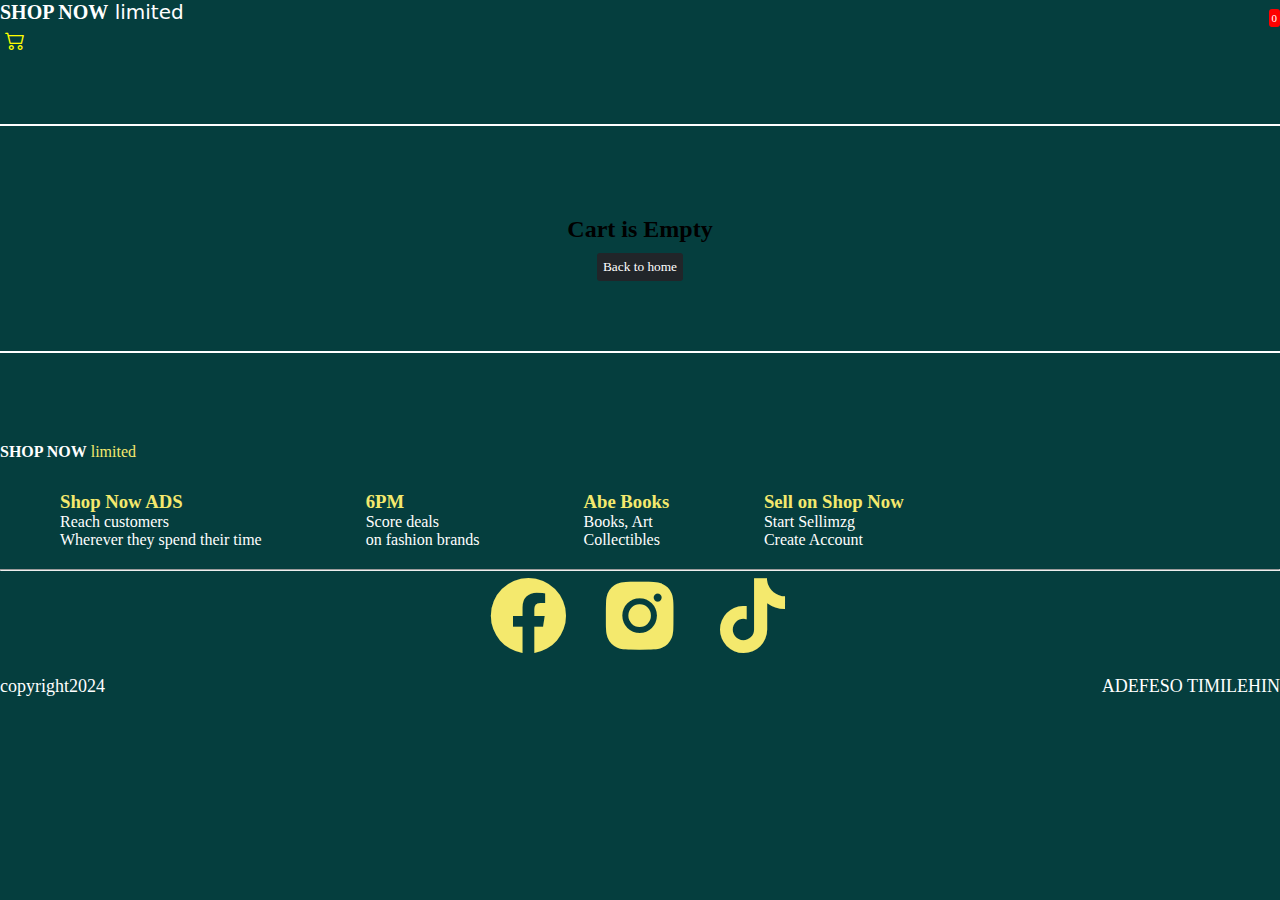
<file: cart.html>
<!DOCTYPE html>
<html lang="en">

<head>
  <meta charset="UTF-8">
  <meta http-equiv="X-UA-Compatible" content="IE=edge">
  <meta name="viewport" content="width=device-width, initial-scale=1.0">
  <title>Shop now Store</title>
  <link rel="stylesheet" href="https://unpkg.com/boxicons@latest/css/boxicons.min.css">
  <link rel="stylesheet" href="shop.css">
  <link rel="stylesheet" href="https://cdn.jsdelivr.net/npm/bootstrap-icons@1.8.1/font/bootstrap-icons.css">
</head>
<style>
  footer{
    margin-top: 50px;
    list-style-type: none;
    background-color: rgb(5, 62, 62) ;
}
.fo{
     color: rgb(244,233,109);
     text-decoration: none;
}

.ads{
display: inline-block;
padding: 10px;
margin: 10px;
}
.ads a{
    text-decoration: none;
    color: white;
    padding: 20px;
    margin-left: 20px;
}
.ads h3{
    margin-left: 40px;
    margin-top: 10px;
    color: rgb(244,233,109) ;
}
</style>
<body>
  <div class="navbar">
    <a href="index.html">
     <a class="navbar-brand" href="shop.html"><span class="sn">SHOP NOW</span> limited</a>
    </a>

    <a href="cart.html">
      <div class="cart">
        <i class="bi bi-cart2"></i>
        <div id="cartAmount" class="cartAmount">0</div>
      </div>
    </a>

  </div>

  <div id="label" class="text-center"></div>

  <div class="shopping-cart" id="shopping-cart"></div>
  <footer>
    <div class="d-boy">
      <a class="fo" href="#"><span class="sn">SHOP NOW</span> limited</a>
      <div>
        <div class="ads">
          <h3>Shop Now ADS</h3>
          <a href="#">Reach customers</a><br>
          <a href="#">Wherever they spend their time</a>
        </div>
        <div class="ads">
          <h3>6PM</h3>
          <a href="#">Score deals</a><br>
          <a href="#">on fashion brands</a>
        </div>
        <div class="ads">
          <h3>Abe Books</h3>
          <a href="#">Books, Art</a><br>
          <a href="#">Collectibles</a>
        </div>
        <div class="ads">
          <h3>Sell on Shop Now</h3>
          <a href="#">Start Sellimzg</a><br>
          <a href="#">Create Account</a>
        </div>
      </div>
    </div>
    <hr style="color: white; font-weight: 800;">
    <div class="icon" style="font-size: 90px;text-align: center; color: rgb(244,233,109);">
    <i class='bx bxl-facebook-circle'></i>
    <i class='bx bxl-instagram-alt'></i>
    <i class='bx bxl-tiktok'></i>
  </div>
    <p class="cop">copyright2024 <span class="name">ADEFESO TIMILEHIN</span></p>
  </footer>
</body>
<script src="Data.js"></script>
<script src="cart.js"></script>

</html>
</file>
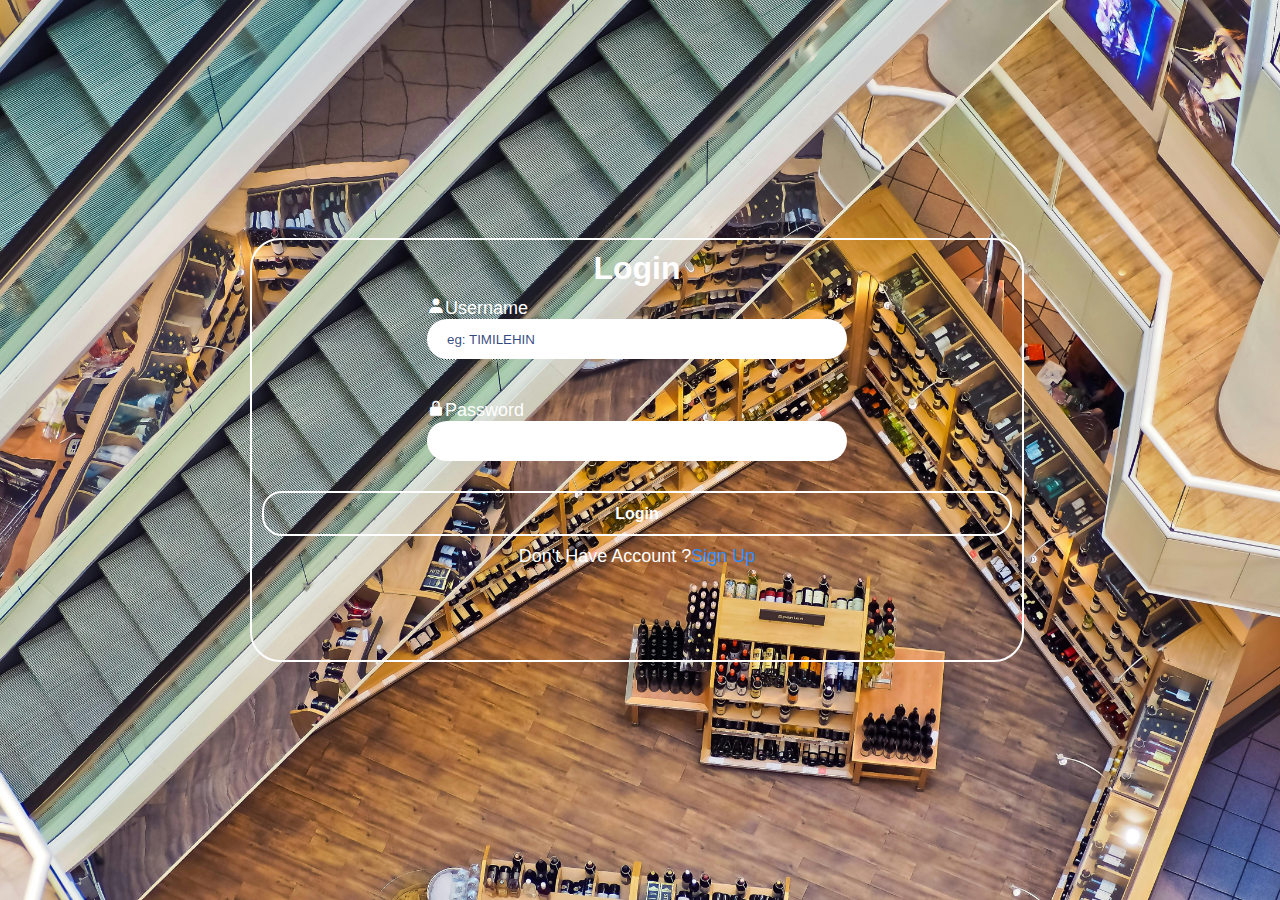
<file: login.html>
<!doctype html>
<html lang="en">
  <head>
    <meta charset="utf-8">
    <meta name="viewport" content="width=device-width, initial-scale=1">
    <title>login page</title>
    <link rel="stylesheet" href="login.css">
    <link rel="stylesheet"
  href="https://unpkg.com/boxicons@latest/css/boxicons.min.css">
    <!-- <link href="https://cdn.jsdelivr.net/npm/bootstrap@5.3.3/dist/css/bootstrap.min.css" rel="stylesheet" integrity="sha384-QWTKZyjpPEjISv5WaRU9OFeRpok6YctnYmDr5pNlyT2bRjXh0JMhjY6hW+ALEwIH" crossorigin="anonymous"> -->
  </head>
 
  <body>
<form action="shop.html">
    <div class="user">
        <h2>Login</h2>
        <div class="input-box">
    <p><i class='bx bxs-user'></i>Username</p>
    <input type="text" name="Username" id="username" placeholder="eg: TIMILEHIN" minlength="5" maxlength="20" required>
</div>
    <div class="input-box">
    <p><i class='bx bxs-lock-alt'></i>Password</p>
    <input type="password" id="password" required minlength="5" maxlength="20">
</div>
    <button type="submit" class="but">Login</button>
    <p class="don">Don't Have Account ?<a href="sign.html" class="link">Sign Up</a></p>
</div>
</form>
<script>
    document.getElementById("signupForm").addEventListener("submit", function(event) {
        event.preventDefault();             
        var username = document.getElementById("username").value;
        var password = document.getElementById("password").value;
        console.log("Username: " + username);
        console.log("Password: " + password);
        window.location.href = "shop.html";
    });
</script>
    <!-- <script src="https://cdn.jsdelivr.net/npm/bootstrap@5.3.3/dist/js/bootstrap.bundle.min.js" integrity="sha384-YvpcrYf0tY3lHB60NNkmXc5s9fDVZLESaAA55NDzOxhy9GkcIdslK1eN7N6jIeHz" crossorigin="anonymous"></script> -->
  </body>
</html>
</file>
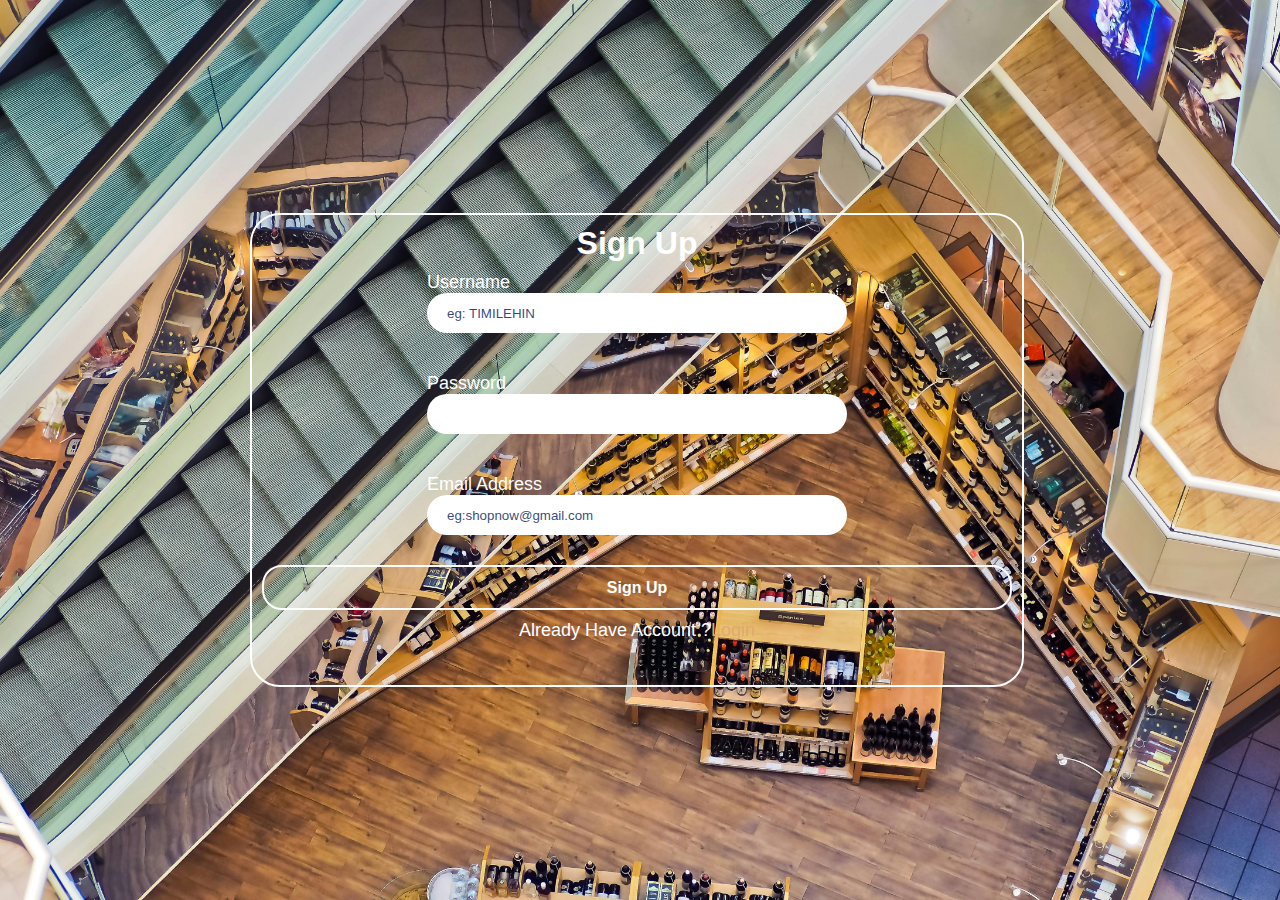
<file: sign.html>
<!DOCTYPE html>
<html lang="en">
<head>
    <meta charset="UTF-8">
    <meta name="viewport" content="width=device-width, initial-scale=1.0">
    <title>Sign Up</title>
    <link rel="stylesheet" href="sign.css">
</head>
<body>
    <form>
        <div class="user">
            <h2>Sign Up</h2>
            <div class="input-box">
        <p><i class='bx bxs-user'></i>Username</p>
        <input type="text" name="Username" id="username" placeholder="eg: TIMILEHIN" minlength="5" maxlength="20" required>
    </div>
        <div class="input-box">
        <p><i class='bx bxs-lock-alt'></i>Password</p>
        <input type="password" required minlength="5" maxlength="20">
    </div>
    <div class="input-box">
        <p><i class='bx bxs-user'></i>Email Address</p>
        <input type="email" name="Email" id="password" placeholder="eg:shopnow@gmail.com" minlength="5" maxlength="30" required>
    </div>
        <button type="submit" class="but">Sign Up</button>
        <p class="don">Already Have Account ?<a href="login.html" class="link">Login</a></p>
    </div>
    </form>

</body>
</html>
</file>
<file: shop.css>
* {
  margin: 0%;
  padding: 0%;
  text-decoration: none;
  list-style-type: none;
  font-family: cursive;
}
.navbar {
  border-bottom: 2px solid white;
}
body {
  background-color: rgb(5, 62, 62) !important;
}
.nav-item {
  font-size: 18px;
}
.nav-link {
  color: rgb(244, 233, 109) !important;
}
.nav-link:hover {
  color: white !important;
}
.navbar-brand {
  color: rgb(244, 233, 109) !important;
  font-weight: 400;
  margin-bottom: 30px;
  font-size: 20px;
  font-family: system-ui, -apple-system, BlinkMacSystemFont, "Segoe UI", Roboto,
    Oxygen, Ubuntu, Cantarell, "Open Sans", "Helvetica Neue", sans-serif;
}
.navbar-brand:hover {
  color: white !important;
}
.cart {
  color: yellow;
  font-size: 20px;
  padding: 5px;
  border-radius: 4px;
  position: relative;
}
.cart:hover {
  color: white;
}
.cartAmount {
  font-size: 11px;
  background: red;
  color: white;
  position: absolute;
  top: -15px;
  right: 0%;
  padding: 3px;
  border-radius: 3px;
}
.sn {
  font-weight: 800;
  /* font-size: 40px; */
  color: white;
  font-family: cursive;
}
.offers {
}
.offers p {
  padding-top: 200px;
  color: white;
  font-size: 30px;
  padding-left: 20px;
  text-align: center;
}
.offers h2 {
  color: rgb(244, 233, 109);
  padding-left: 20px;
  text-align: center;
  font-size: 50px;
}
.offers h1 {
  padding-left: 20px;
  font-size: 50px;
  color: white;
  text-align: center;
  font-size: 70px;
  padding-bottom: 150px;
}

.acc {
  background-image: url(pexels-pixabay-264507.jpg);
  background-attachment: fixed;
  background-size: contain;
  background-clip: text;
  font-weight: 700;
  color: transparent;
  text-align: center;
  font-size: 100px;
}
.asses {
  height: 20vh;
  border-top: 2px solid white;
  border-bottom: 2px solid white;
}
.shop {
  display: flex;
  margin-left: 150px;
}
.ofhead {
  padding-bottom: 40px;
  padding-top: 40px;
}
.price {
  color: rgb(0, 147, 78);
  font-size: 15px;
  font-weight: 500;
  display: flex;
  flex-direction: row;
  justify-content: space-between;
}
.buttons {
  display: flex;
  flex-direction: row;
  gap: 8px;
  font-size: 16px;
}
.ead {
  display: flex;
  margin-left: 130px;
}
.op {
  color: rgb(250, 250, 250);
  color: rgb(205, 50, 50);
  margin-left: 600px;
}
.op:hover {
  background-color: rgb(167, 25, 47);
  color: white;
  border: 2px solid white;
}
.fine {
  background-image: url(pexels-boris-pavlikovsky-5499132.jpg);
  background-attachment: fixed;
  background-clip: text;
  color: transparent;
  font-size: 90px;
  font-weight: 800;
  background-size: contain;
  align-items: center;
  padding-bottom: -90px;
  margin-top: 50px;
  justify-content: center;
  text-align: center;
}
.order {
  margin-top: 50px;
  background-color: yellowgreen;
  height: 200vh;
}
.cart {
  height: 90px;
}
@media screen and (max-width: 767.98px) {
  .op {
    margin: 40%;
  }
  .acc {
    font-size: 65px;
  }
  .head {
    display: block;
    margin-left: 10px;
  }
  .ead {
    display: block;
    margin-left: 10px;
    background-color: yellowgreen;
  }
  .d-boy {
    display: block;
    /* margin-top: 1200px; */
  }
  .ads {
    display: block;
  }
  .shop {
    display: block;
  }
}
footer {
  padding-top: 90px;
  border-top: 2px solid white;
  list-style-type: none;
}
.fo {
  color: rgb(244, 233, 109);
  text-decoration: none;
}

.ads {
  display: inline-block;
  padding: 10px;
  margin: 10px;
}
.ads a {
  text-decoration: none;
  color: white;
  padding: 20px;
  margin-left: 20px;
}
.ads h3 {
  margin-left: 40px;
  margin-top: 10px;
  color: rgb(244, 233, 109);
}
.cop {
  color: rgb(255, 255, 255);
  font-size: 18px;
}
.name {
  float: right;
}
.row .product-img {
  border-radius: 20px;
}
.row .product-img:hover {
  width: 200px;
}
.row button {
  color: yellowgreen;
}
.row button:hover {
  background-color: rgb(0, 141, 94);
}
.home {
  color: rgb(0, 93, 34);
}
.home:hover {
  color: yellowgreen;
}
.bi-dash-lg {
  color: red;
}

.bi-plus-lg {
  color: green;
}

/**
  * ! style rules for label and some buttons
  **/

.text-center {
  margin-top: 90px;
  text-align: center;
  margin-bottom: 20px;
}

.HomeBtn,
.checkout,
.removeAll {
  background-color: #212529;
  color: white;
  border: none;
  padding: 6px;
  border-radius: 3px;
  cursor: pointer;
  margin-top: 10px;
}

.checkout {
  background-color: green;
}
.removeAll {
  background-color: red;
}
.bi-x-lg {
  color: red;
  font-weight: bold;
}

/**
  * ! style rules for shopping-cart
  **/

.shopping-cart {
  display: grid;
  grid-template-columns: repeat(1, 320px);
  justify-content: center;
  gap: 15px;
}

/**
  * ! style rules for cart-item
  **/

.cart-item {
  border: 2px solid #212529;
  border-radius: 5px;
  display: flex;
}

.title-price-x {
  width: 195px;
  display: flex;
  align-items: center;
  justify-content: space-between;
  /* border: 2px solid red; */
}

.title-price {
  display: flex;
  align-items: center;
  gap: 10px;
}

.cart-item-price {
  background-color: #212529;
  color: white;
  border-radius: 4px;
  padding: 3px 6px;
}
</file>
<file: login.css>
*{
    margin: 0%;
    padding: 0%;
    font-family: sans-serif 'Trebuchet MS', 'Lucida Sans Unicode', 'Lucida Grande', 'Lucida Sans', Arial, sans-serif;
}
body{
    background: url(pexels-pixabay-264507.jpg);
    background-position: center;
    background-size: cover;
    display: flex;
    justify-items: center;
    align-items: center;
    min-height: 100vh;
}

.user{
    width: 750px;
    height: 400px;
    align-items: center;
    justify-items: center;
    background: transparent;
    border: 2px solid white;
    padding: 10px;
    border-radius: 30px;
    margin-left: 250px;
}
input{
   width: 400px;
   height: 40px;
   color: rgba(11, 41, 104, 0.849);
   outline: none;
   border-radius: 20px;
   padding-left: 20px;
   border: none;
}
.input-box{
    padding: 10px;
    margin-bottom: 20px;
}
input::placeholder{
    color: rgba(11, 41, 104, 0.849);
}
.user h2{
    color: white;
    text-align: center;
    font-size: 32px;
    font-family:'Gill Sans', 'Gill Sans MT', Calibri, 'Trebuchet MS', sans-serif;
    
}
.user p{
    color: white;
    font-size: 18px;
    font-family: 'Segoe UI', Tahoma, Geneva, Verdana, sans-serif;
}
.but{
    width: 100%;
    height: 45px;
    background: transparent;
    border: 2px solid white;
    border-radius: 20px;
    color: white;
    font-size: 16px;
    font-weight: 600;
}
.but:hover{
    background-color: white;
    color: rgba(11, 41, 104, 0.849);
}
.don{
    margin-top:10px ;
text-align: center;
font-size: 18px;
}
.link{
    text-decoration: none;
    color: rgb(44, 139, 248);
}
</file>
<file: sign.css>
*{
    margin: 0%;
    padding: 0%;
    font-family: sans-serif 'Trebuchet MS', 'Lucida Sans Unicode', 'Lucida Grande', 'Lucida Sans', Arial, sans-serif;
}
body{
    background: url(pexels-pixabay-264507.jpg);
    background-position: center;
    background-size: cover;
    display: flex;
    justify-items: center;
    align-items: center;
    min-height: 100vh;
}

.user{
    width: 750px;
    height: 450px;
    align-items: center;
    justify-items: center;
    background: transparent;
    border: 2px solid white;
    padding: 10px;
    border-radius: 30px;
    margin-left: 250px;
}
input{
   width: 400px;
   height: 40px;
   color: rgba(11, 41, 104, 0.849);
   outline: none;
   border-radius: 20px;
   padding-left: 20px;
   border: none;
}
.input-box{
    padding: 10px;
    margin-bottom: 20px;
}
input::placeholder{
    color: rgba(11, 41, 104, 0.849);
}
.user h2{
    color: white;
    text-align: center;
    font-size: 32px;
    font-family:'Gill Sans', 'Gill Sans MT', Calibri, 'Trebuchet MS', sans-serif;
    
}
.user p{
    color: white;
    font-size: 18px;
    font-family: 'Segoe UI', Tahoma, Geneva, Verdana, sans-serif;
}
.but{
    width: 100%;
    height: 45px;
    background: transparent;
    border: 2px solid white;
    border-radius: 20px;
    color: white;
    font-size: 16px;
    font-weight: 600;
}
.but:hover{
background-color: rgb(224,169,111);
border: none;
}
.don{
    margin-top:10px ;
text-align: center;
font-size: 18px;
}
.link{
    text-decoration: none;
    color: rgb(224,169,111);
}
</file>
